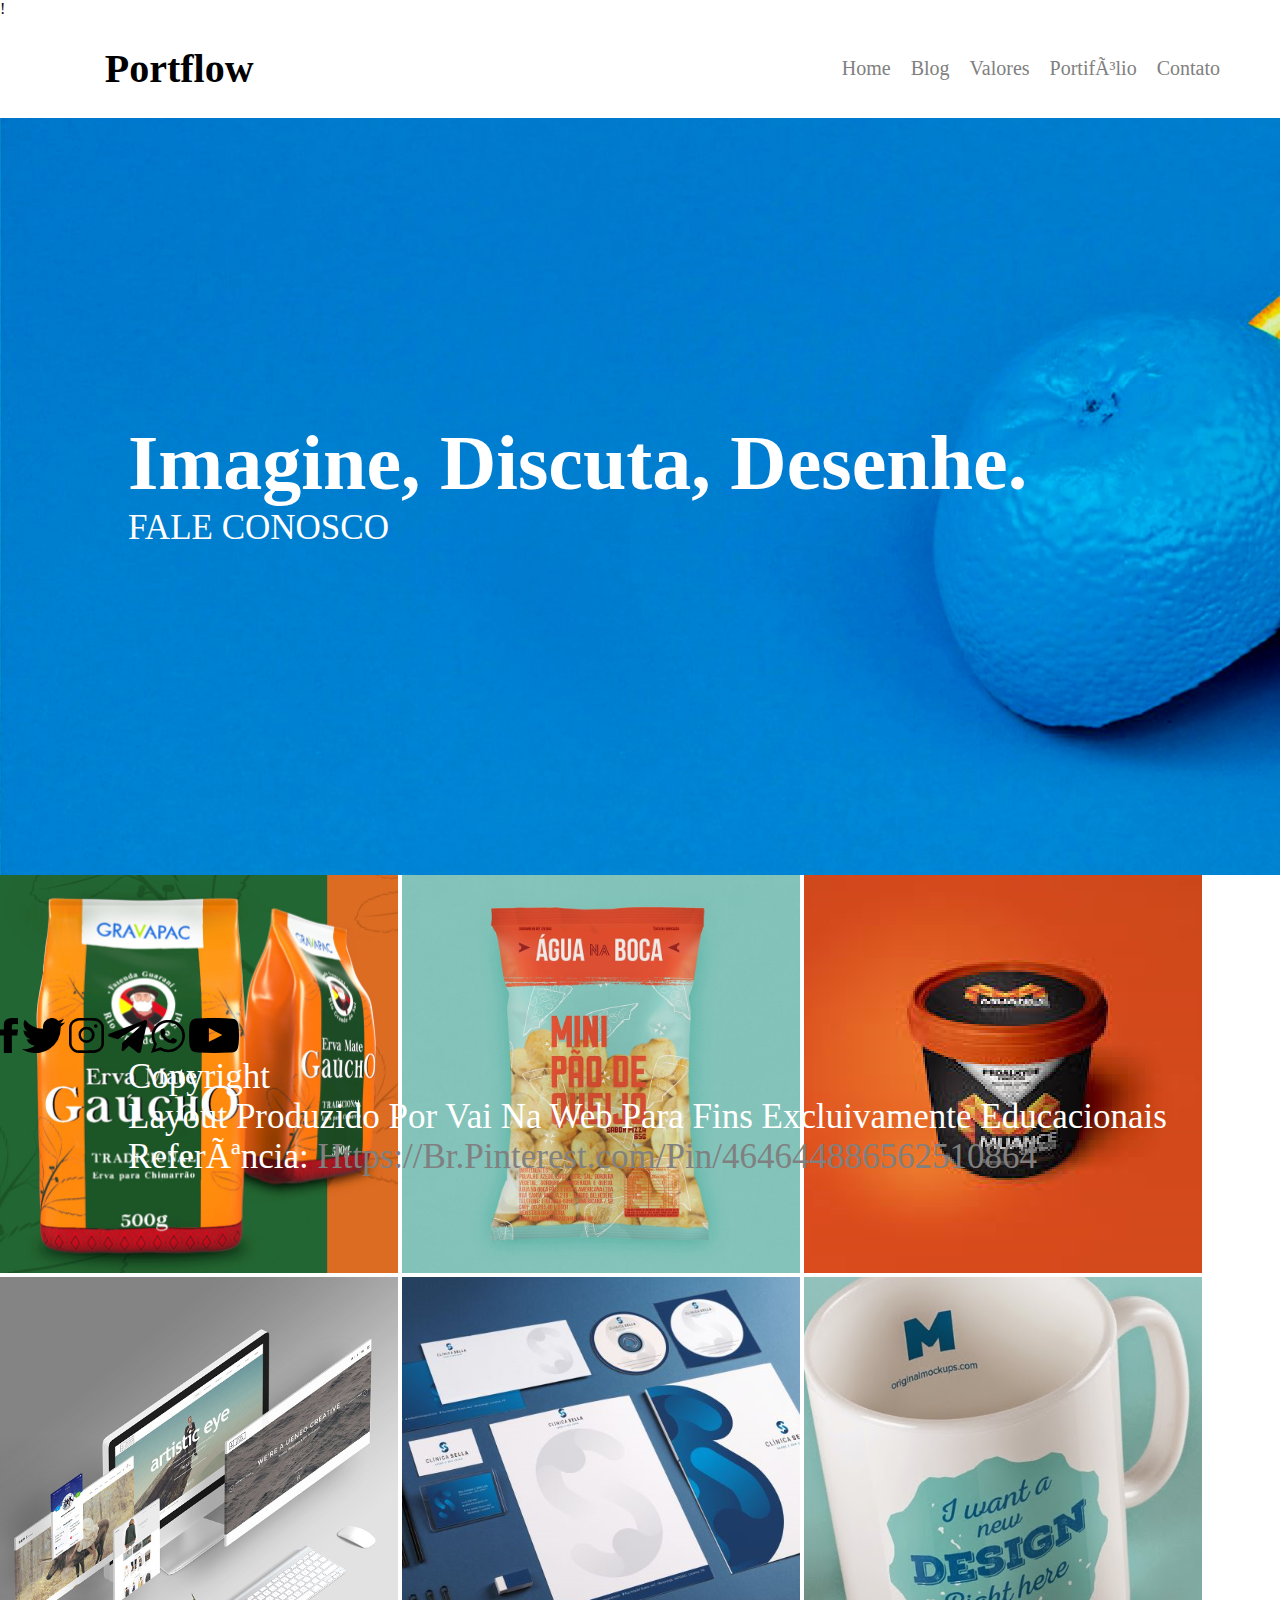
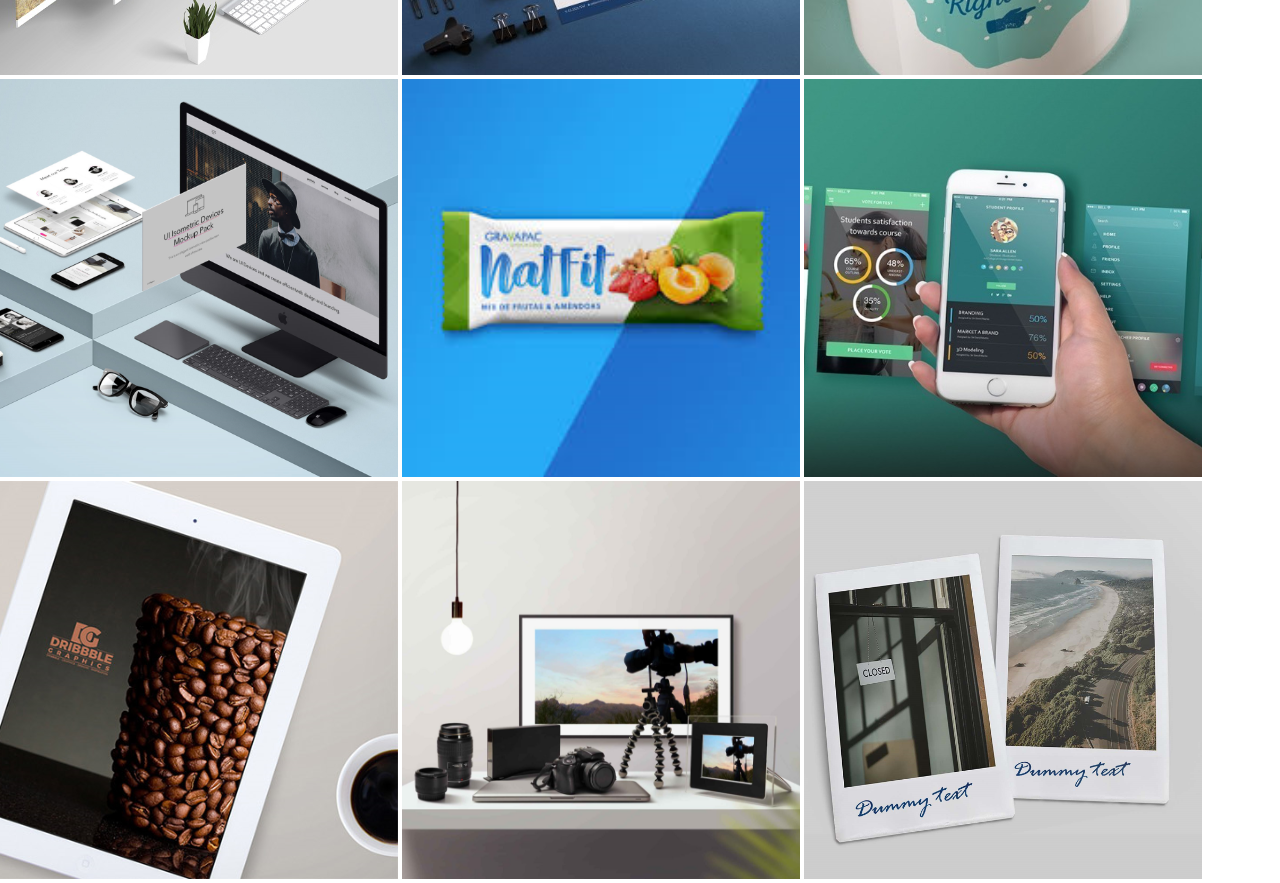
<file: index.html>
!<!DOCTYPE html>
<html lang="pt-br">

<head>
    <meta charset="UFT-8">
    <meta name="viewport" content="width=device-width,initial-scale=1.0">
    <link rel="stylesheet" href="style.css">
    <title>Portflow</title>
</head>

<body>
    <header>
        <h1>Portflow</h1>
        <nav>
            <ul>
                <li><a href="#">Home</a></li>
                <li><a href="#">Blog</a></li>
                <li><a href="#">Valores</a></li>
                <li><a href="#">Portifólio</a></li>
                <li><a href="#">Contato</a></li>
            </ul>
        </nav>
    </header>
    <main>
        <section>
            <div class="hdois">
                <h2>Imagine, Discuta, Desenhe.</h2>
                <p>FALE CONOSCO</p>
            </div>
            <div class=”main-img”>
                <img src="img/NoPath - Copia (20).png" atl="img-20">
                <img src="img/NoPath - Copia (22).png" atl="img-22">
                <img src="img/NoPath - Copia (21).png" atl="img-21">
                <img src="img/mokup telas.png" atl="img-telas">
                <img src="img/NoPath - Copia (25).png" atl="img-25">
                <img src="img/NoPath - Copia (27).png" atl="img-27">
                <img src="img/NoPath - Copia (29).png" atl="img-29">
                <img src="img/NoPath - Copia (23).png" atl="img-23">
                <img src="img/NoPath - Copia (31).png" atl="img-31">
                <img src="img/NoPath - Copia (32).png" atl="img-32">
                <img src="img/NoPath - Copia (34).png" atl="img-34">
                <img src="img/NoPath - Copia (33).png" atl="img-33">
            </div>
        </section>
    </main>
    <footer>
        <img src="img/facebook icons.com_65484.svg" alt="facebook-icon">
        <img src="img/TWITTER_icon-icons.com_65486.svg" alt="twitter-icon">
        <img src="img/icon insta.svg" alt="instagram-icon">
        <img src="img/icon telegram.svg" alt="telegram-icon">
        <img src="img/icon zap.svg" alt="whatsapp-icon">
        <img src="img/YOUTUBE_icon-icons.com_65487.svg" alt="youtube-icon">
        <p>Copyright</p>
        <p>Layout Produzido Por Vai Na Web Para Fins Excluivamente Educacionais</p>
        <p>Referência: <a href="Https://Br.Pinterest.com/Pin/464644886562510864/">
                Https://Br.Pinterest.com/Pin/464644886562510864</a></p>
</body>

</html>
</file>
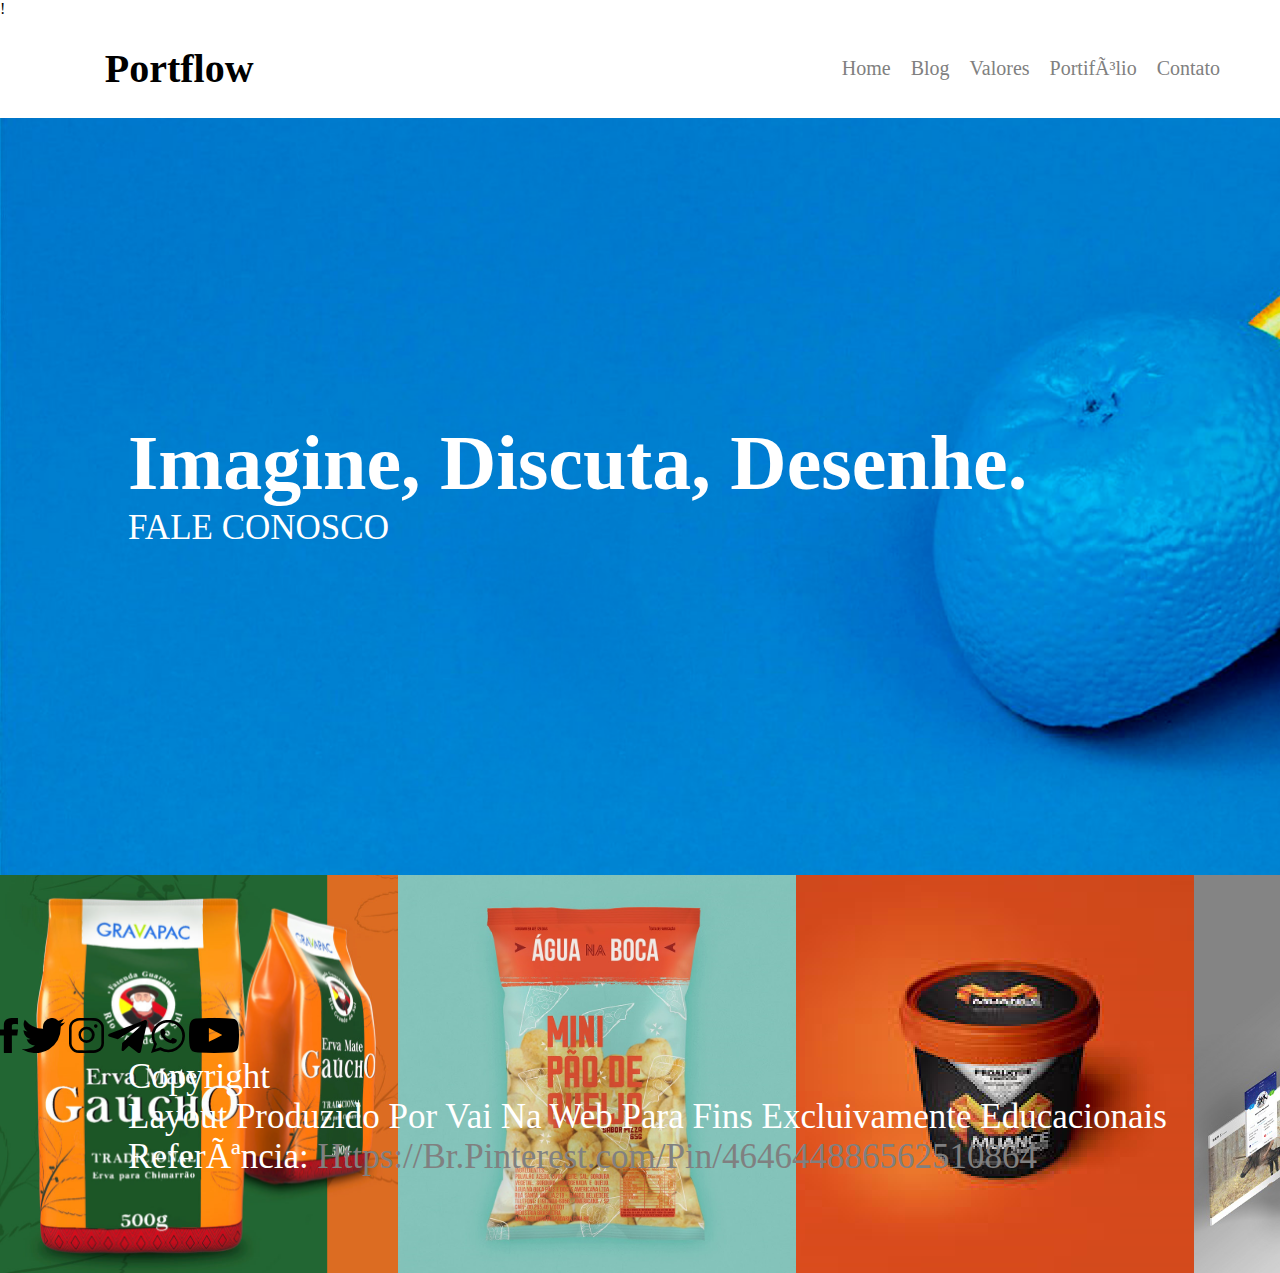
<file: index-DESKTOP-33S0HM2.html>
!<!DOCTYPE html>
<html lang="pt-br">

<head>
    <meta charset="UFT-8">
    <meta name="viewport" content="width=device-width,initial-scale=1.0">
    <link rel="stylesheet" href="style.css">
    <title>Portflow</title>
</head>

<body>
    <header>
        <h1>Portflow</h1>
        <nav>
            <ul>
                <li><a href="#">Home</a></li>
                <li><a href="#">Blog</a></li>
                <li><a href="#">Valores</a></li>
                <li><a href="#">Portifólio</a></li>
                <li><a href="#">Contato</a></li>
            </ul>
        </nav>
    </header>
    <main>
        <section>
            <div class="hdois">
                <h2>Imagine, Discuta, Desenhe.</h2>
                <p>FALE CONOSCO</p>
            </div>
            <div class="main-img">
                <img src="img/NoPath - Copia (20).png" atl="img-20">
                <img src="img/NoPath - Copia (22).png" atl="img-22">
                <img src="img/NoPath - Copia (21).png" atl="img-21">
                <img src="img/mokup telas.png" atl="img-telas">
                <img src="img/NoPath - Copia (25).png" atl="img-25">
                <img src="img/NoPath - Copia (27).png" atl="img-27">
                <img src="img/NoPath - Copia (29).png" atl="img-29">
                <img src="img/NoPath - Copia (23).png" atl="img-23">
                <img src="img/NoPath - Copia (31).png" atl="img-31">
                <img src="img/NoPath - Copia (32).png" atl="img-32">
                <img src="img/NoPath - Copia (34).png" atl="img-34">
                <img src="img/NoPath - Copia (33).png" atl="img-33">
            </div>
        </section>
    </main>
    <footer>
        <img src="img/facebook icons.com_65484.svg" alt="facebook-icon">
        <img src="img/TWITTER_icon-icons.com_65486.svg" alt="twitter-icon">
        <img src="img/icon insta.svg" alt="instagram-icon">
        <img src="img/icon telegram.svg" alt="telegram-icon">
        <img src="img/icon zap.svg" alt="whatsapp-icon">
        <img src="img/YOUTUBE_icon-icons.com_65487.svg" alt="youtube-icon">
        <p>Copyright</p>
        <p>Layout Produzido Por Vai Na Web Para Fins Excluivamente Educacionais</p>
        <p>Referência: <a href="Https://Br.Pinterest.com/Pin/464644886562510864/">
                Https://Br.Pinterest.com/Pin/464644886562510864</a></p>
    </footer>        
</body>

</html>
</file>
<file: style.css>
*{
    box-sizing: border-box;
    margin: 0;
    padding: 0;
}
header{
    height: 100px;
    width: 100%;
    background-color: white;
    display: flex;
    justify-content: space-between;
}
h1{
    height: 100%;
    width: 25%;
    display: flex;
    align-items: center;
    justify-content: center;
    font-size: 40px;
    padding-left: 3%;
}
ul{
    height: 100%;
    width: 100%;
    padding-right: 40px;
    display: flex;
    align-items: center;
    list-style: none;
}
li{
    padding-right: 20px;
    font-size: 20px;
}
a{
    text-decoration: none;
    color: grey;
}
main{
    height: 100%;
    width: 100%;
}
a:hover{
    text-decoration: underline;
    color: black;
    font-size: 25px;
}
.hdois{
    display: flex;
    flex-direction: column;
    height: 757px;
    width: 100%;
    background-image: url(img/laranja\ azul\ recorte.png);
    background-repeat: no-repeat;
    background-size: cover;
}
h2{
    padding-left: 10%;
    font-size: 78px;
    padding-top: 300px;
    color: white;
}
p{
    padding-left: 10%;
    font-size: 35px;
    color: white;
}
.main-img{
    display: flex;
}
</file>
